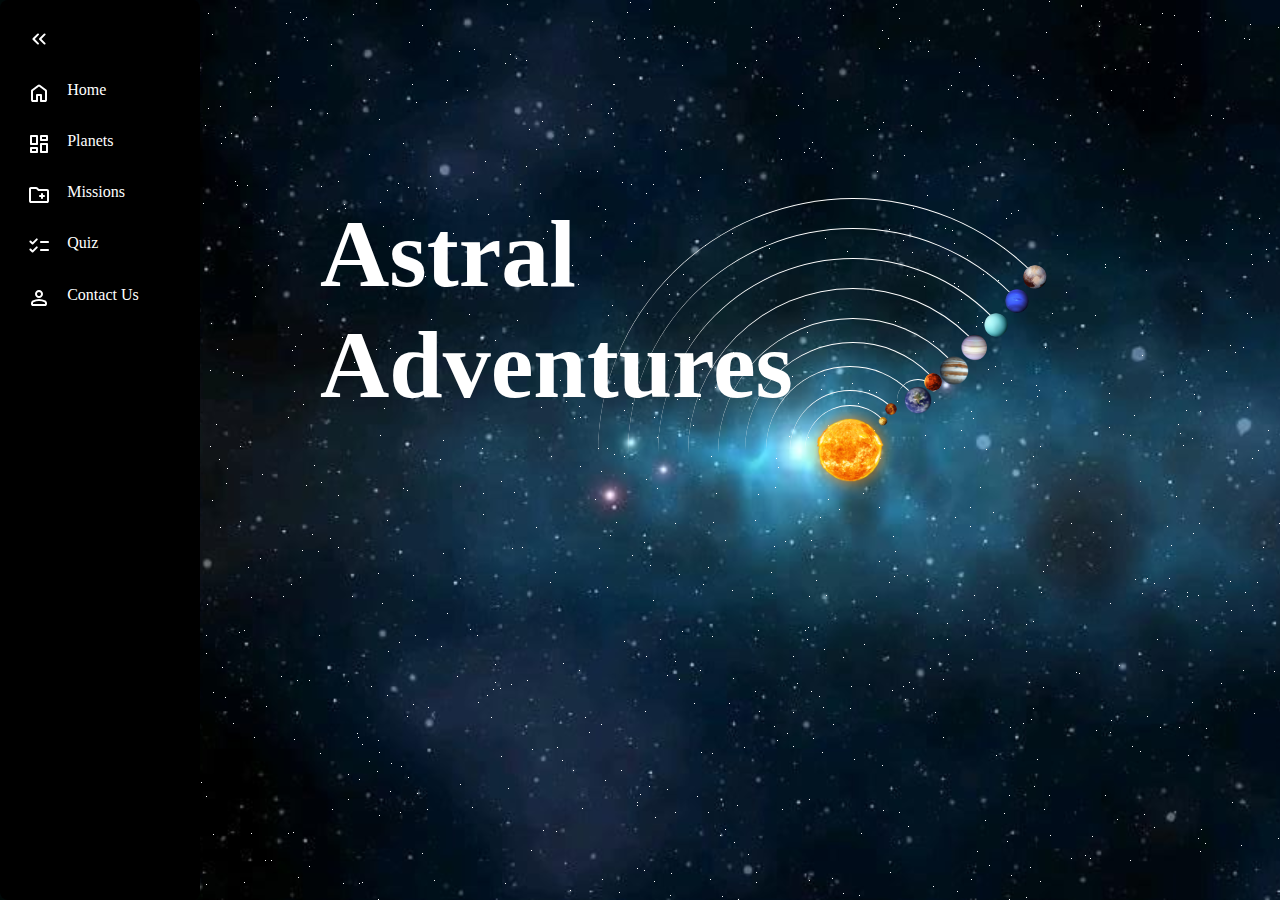
<file: index.html>
<!DOCTYPE html>
<html>
<head>
<title>Solar System</title>
<link rel=stylesheet href="styles.css">
<script type="text/javascript" src="script.js" defer></script>


</head>
<body>




    <div id="header">
        <h1>Astral <br> Adventures</h1>
    </div>

    <div id="parent">
        <div id="nav">
            <nav id="sidebar">
                <ul>
                  <li>
                    <button onclick=toggleSidebar() id="toggle-btn">
                      <svg xmlns="http://www.w3.org/2000/svg" height="24px" viewBox="0 -960 960 960" width="24px" fill="#e8eaed"><path d="m313-480 155 156q11 11 11.5 27.5T468-268q-11 11-28 11t-28-11L228-452q-6-6-8.5-13t-2.5-15q0-8 2.5-15t8.5-13l184-184q11-11 27.5-11.5T468-692q11 11 11 28t-11 28L313-480Zm264 0 155 156q11 11 11.5 27.5T732-268q-11 11-28 11t-28-11L492-452q-6-6-8.5-13t-2.5-15q0-8 2.5-15t8.5-13l184-184q11-11 27.5-11.5T732-692q11 11 11 28t-11 28L577-480Z"/></svg>
                    </button>
                  </li>
                  <li class="active">
                    <a href="index.html">
                      <svg xmlns="http://www.w3.org/2000/svg" height="24px" viewBox="0 -960 960 960" width="24px" fill="#e8eaed"><path d="M240-200h120v-200q0-17 11.5-28.5T400-440h160q17 0 28.5 11.5T600-400v200h120v-360L480-740 240-560v360Zm-80 0v-360q0-19 8.5-36t23.5-28l240-180q21-16 48-16t48 16l240 180q15 11 23.5 28t8.5 36v360q0 33-23.5 56.5T720-120H560q-17 0-28.5-11.5T520-160v-200h-80v200q0 17-11.5 28.5T400-120H240q-33 0-56.5-23.5T160-200Zm320-270Z"/></svg>
                      <span>Home</span>
                    </a>
                  </li>
                  <li>
                    <a href="Planets-page.html">
                      <svg xmlns="http://www.w3.org/2000/svg" height="24px" viewBox="0 -960 960 960" width="24px" fill="#e8eaed"><path d="M520-640v-160q0-17 11.5-28.5T560-840h240q17 0 28.5 11.5T840-800v160q0 17-11.5 28.5T800-600H560q-17 0-28.5-11.5T520-640ZM120-480v-320q0-17 11.5-28.5T160-840h240q17 0 28.5 11.5T440-800v320q0 17-11.5 28.5T400-440H160q-17 0-28.5-11.5T120-480Zm400 320v-320q0-17 11.5-28.5T560-520h240q17 0 28.5 11.5T840-480v320q0 17-11.5 28.5T800-120H560q-17 0-28.5-11.5T520-160Zm-400 0v-160q0-17 11.5-28.5T160-360h240q17 0 28.5 11.5T440-320v160q0 17-11.5 28.5T400-120H160q-17 0-28.5-11.5T120-160Zm80-360h160v-240H200v240Zm400 320h160v-240H600v240Zm0-480h160v-80H600v80ZM200-200h160v-80H200v80Zm160-320Zm240-160Zm0 240ZM360-280Z"/></svg>
                      <span>Planets</span>
                    </a>
                  </li>
                  <li>
                    <a href="missions.html">
                      <svg xmlns="http://www.w3.org/2000/svg" height="24px" viewBox="0 -960 960 960" width="24px" fill="#e8eaed"><path d="M160-160q-33 0-56.5-23.5T80-240v-480q0-33 23.5-56.5T160-800h207q16 0 30.5 6t25.5 17l57 57h320q33 0 56.5 23.5T880-640v400q0 33-23.5 56.5T800-160H160Zm0-80h640v-400H447l-80-80H160v480Zm0 0v-480 480Zm400-160v40q0 17 11.5 28.5T600-320q17 0 28.5-11.5T640-360v-40h40q17 0 28.5-11.5T720-440q0-17-11.5-28.5T680-480h-40v-40q0-17-11.5-28.5T600-560q-17 0-28.5 11.5T560-520v40h-40q-17 0-28.5 11.5T480-440q0 17 11.5 28.5T520-400h40Z"/></svg>
                      <span>Missions</span>
                    </a>
                  </li>
                  <li>
                    <a href="quiz.html">
                      <svg xmlns="http://www.w3.org/2000/svg" height="24px" viewBox="0 -960 960 960" width="24px" fill="#e8eaed"><path d="m221-313 142-142q12-12 28-11.5t28 12.5q11 12 11 28t-11 28L250-228q-12 12-28 12t-28-12l-86-86q-11-11-11-28t11-28q11-11 28-11t28 11l57 57Zm0-320 142-142q12-12 28-11.5t28 12.5q11 12 11 28t-11 28L250-548q-12 12-28 12t-28-12l-86-86q-11-11-11-28t11-28q11-11 28-11t28 11l57 57Zm339 353q-17 0-28.5-11.5T520-320q0-17 11.5-28.5T560-360h280q17 0 28.5 11.5T880-320q0 17-11.5 28.5T840-280H560Zm0-320q-17 0-28.5-11.5T520-640q0-17 11.5-28.5T560-680h280q17 0 28.5 11.5T880-640q0 17-11.5 28.5T840-600H560Z"/></svg>
                      <span>Quiz</span>
                    </a>
                  </li>
                  <li>
                    <a href="contact.html">
                      <svg xmlns="http://www.w3.org/2000/svg" height="24px" viewBox="0 -960 960 960" width="24px" fill="#e8eaed"><path d="M480-480q-66 0-113-47t-47-113q0-66 47-113t113-47q66 0 113 47t47 113q0 66-47 113t-113 47ZM160-240v-32q0-34 17.5-62.5T224-378q62-31 126-46.5T480-440q66 0 130 15.5T736-378q29 15 46.5 43.5T800-272v32q0 33-23.5 56.5T720-160H240q-33 0-56.5-23.5T160-240Zm80 0h480v-32q0-11-5.5-20T700-306q-54-27-109-40.5T480-360q-56 0-111 13.5T260-306q-9 5-14.5 14t-5.5 20v32Zm240-320q33 0 56.5-23.5T560-640q0-33-23.5-56.5T480-720q-33 0-56.5 23.5T400-640q0 33 23.5 56.5T480-560Zm0-80Zm0 400Z"/></svg>
                      <span>Contact Us</span>
                    </a>
                  </li>
                </ul>
              </nav>
        </div>
    
        <div id="solar">
        <div class="container">
            <div class="sun">
          <img src="sun.png" alt="sun">
         </div>
            <div class="mercury">
                
            </div>
         <div class="venus"></div>
            <div class="earth">
          <div class="moon"></div>
            </div>
            <div class="mars"></div>
            <div class="jupiter"></div>
            <div class="saturn"></div>
         <div class="uranus"></div>
            <div class="neptune">
            </div>
            <div class="pluto">
            </div>
        </div>
    </div>
</div>
 
  
</body>

</html>
</file>
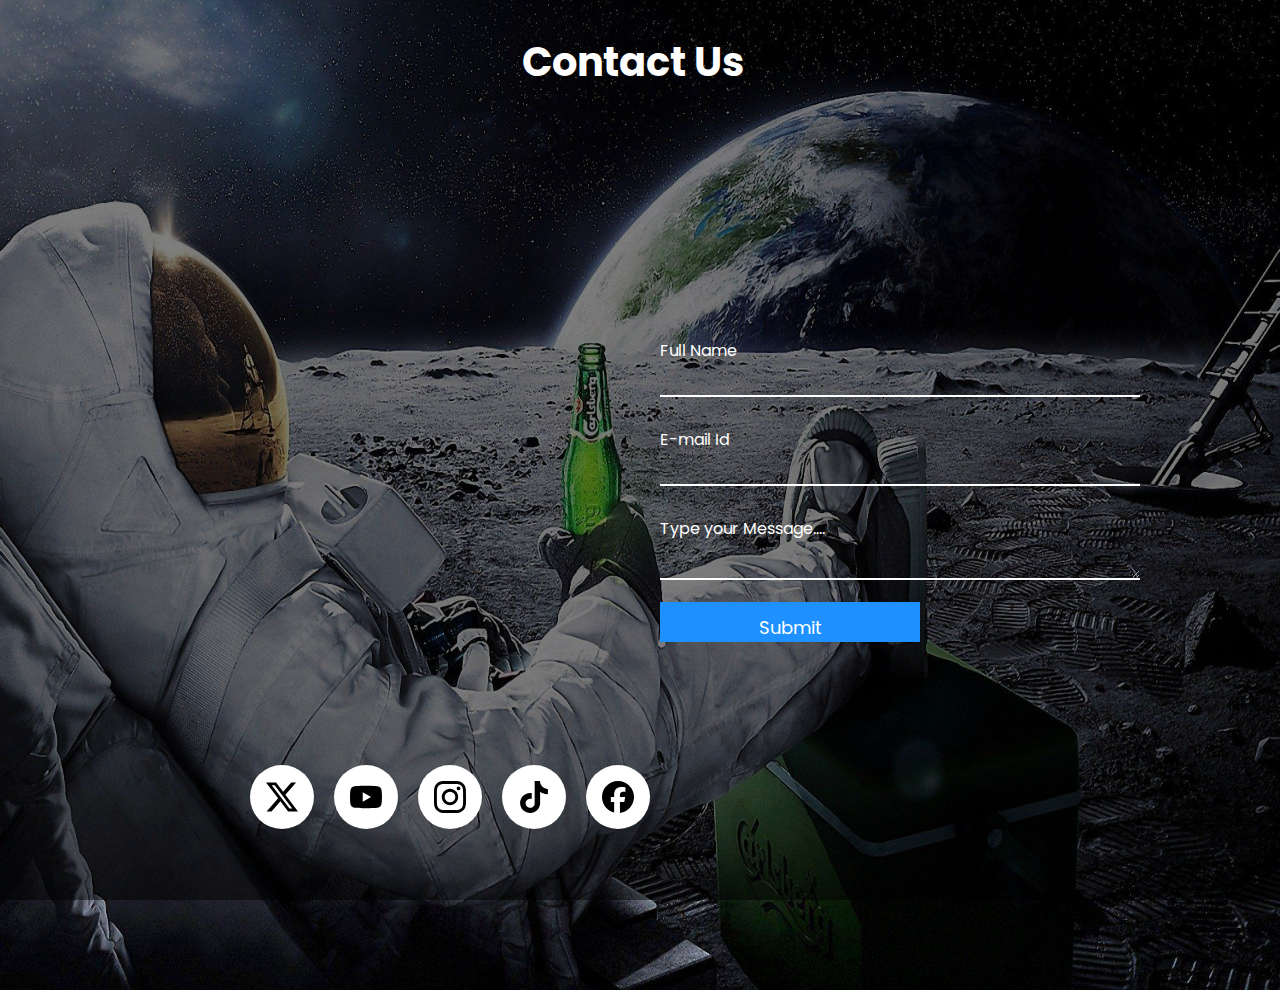
<file: contact.html>
<!DOCTYPE html>
<html lang="en">
<head>
    <meta charset="UTF-8">
    <meta name="viewport" content="width=device-width, initial-scale=1.0">
    <title>Contact_Us</title>
    <link href="https://fonts.googleapis.com/css2?family=Poppins&family=Roboto+Slab&display=swap" rel="stylesheet">
    <link rel="stylesheet" href="contact.css">
    <link rel="stylesheet" href="https://stackpath.bootstrapcdn.com/font-awesome/4.7.0/css/font-awesome.min.css" integrity="sha384-wvfXpqpZZVQGK6TAh5PVlGOfQNHSoD2xbE+QkPxCAFlNEevoEH3Sl0sibVcOQVnN" crossorigin="anonymous"><link rel="stylesheet" href="https://stackpath.bootstrapcdn.com/font-awesome/4.7.0/css/font-awesome.min.css" integrity="sha384-wvfXpqpZZVQGK6TAh5PVlGOfQNHSoD2xbE+QkPxCAFlNEevoEH3Sl0sibVcOQVnN" crossorigin="anonymous">
</head>
<body style="background-image: url(19350.jpg)">
    <div class="container">
        <header>
            <h1 style="font-size: 40px;">Contact Us</h1> <br>
        </header>
        <div class="content">
            <div class="content-form">
                
            </div>
        </div>

      <form>
        <div class="form">
            <div class="right">
              <div class="contact-form">
                  <input type="text" required>
                  <span>Full Name</span>
              </div>
  
              <div class="contact-form">
                  <input type="E-mail" required>
                  <span>E-mail Id</span>
              </div>
              <div class="contact-form">
                  <textarea name="text">
                    
                  </textarea>
                  <span> Type your Message....</span>
              </div>
  
              <div class="contact-form">
                  <input type="submit" name="submit">
              </div>
              </div>
            </div>
          </div>
    </form>
        <div class="media">
            <div class="socials-container">
                <a data-social="Twitter" style="--accent-color: black;" href="https://x.com/codingtogo">
                  <svg role="img" viewBox="0 0 24 24" xmlns="http://www.w3.org/2000/svg"><title>X</title><path d="M18.901 1.153h3.68l-8.04 9.19L24 22.846h-7.406l-5.8-7.584-6.638 7.584H.474l8.6-9.83L0 1.154h7.594l5.243 6.932ZM17.61 20.644h2.039L6.486 3.24H4.298Z"/></svg>
                </a>
                <a data-social="YouTube" style="--accent-color: red;" href="https://youtube.com/@coding2go">
                  <svg role="img" viewBox="0 0 24 24" xmlns="http://www.w3.org/2000/svg"><title>YouTube</title><path d="M23.498 6.186a3.016 3.016 0 0 0-2.122-2.136C19.505 3.545 12 3.545 12 3.545s-7.505 0-9.377.505A3.017 3.017 0 0 0 .502 6.186C0 8.07 0 12 0 12s0 3.93.502 5.814a3.016 3.016 0 0 0 2.122 2.136c1.871.505 9.376.505 9.376.505s7.505 0 9.377-.505a3.015 3.015 0 0 0 2.122-2.136C24 15.93 24 12 24 12s0-3.93-.502-5.814zM9.545 15.568V8.432L15.818 12l-6.273 3.568z"/></svg>
                </a>
                <a data-social="Instagram" style="--accent-color: #fe107c;" href="#">
                  <svg role="img" viewBox="0 0 24 24" xmlns="http://www.w3.org/2000/svg"><title>Instagram</title><path d="M7.0301.084c-1.2768.0602-2.1487.264-2.911.5634-.7888.3075-1.4575.72-2.1228 1.3877-.6652.6677-1.075 1.3368-1.3802 2.127-.2954.7638-.4956 1.6365-.552 2.914-.0564 1.2775-.0689 1.6882-.0626 4.947.0062 3.2586.0206 3.6671.0825 4.9473.061 1.2765.264 2.1482.5635 2.9107.308.7889.72 1.4573 1.388 2.1228.6679.6655 1.3365 1.0743 2.1285 1.38.7632.295 1.6361.4961 2.9134.552 1.2773.056 1.6884.069 4.9462.0627 3.2578-.0062 3.668-.0207 4.9478-.0814 1.28-.0607 2.147-.2652 2.9098-.5633.7889-.3086 1.4578-.72 2.1228-1.3881.665-.6682 1.0745-1.3378 1.3795-2.1284.2957-.7632.4966-1.636.552-2.9124.056-1.2809.0692-1.6898.063-4.948-.0063-3.2583-.021-3.6668-.0817-4.9465-.0607-1.2797-.264-2.1487-.5633-2.9117-.3084-.7889-.72-1.4568-1.3876-2.1228C21.2982 1.33 20.628.9208 19.8378.6165 19.074.321 18.2017.1197 16.9244.0645 15.6471.0093 15.236-.005 11.977.0014 8.718.0076 8.31.0215 7.0301.0839m.1402 21.6932c-1.17-.0509-1.8053-.2453-2.2287-.408-.5606-.216-.96-.4771-1.3819-.895-.422-.4178-.6811-.8186-.9-1.378-.1644-.4234-.3624-1.058-.4171-2.228-.0595-1.2645-.072-1.6442-.079-4.848-.007-3.2037.0053-3.583.0607-4.848.05-1.169.2456-1.805.408-2.2282.216-.5613.4762-.96.895-1.3816.4188-.4217.8184-.6814 1.3783-.9003.423-.1651 1.0575-.3614 2.227-.4171 1.2655-.06 1.6447-.072 4.848-.079 3.2033-.007 3.5835.005 4.8495.0608 1.169.0508 1.8053.2445 2.228.408.5608.216.96.4754 1.3816.895.4217.4194.6816.8176.9005 1.3787.1653.4217.3617 1.056.4169 2.2263.0602 1.2655.0739 1.645.0796 4.848.0058 3.203-.0055 3.5834-.061 4.848-.051 1.17-.245 1.8055-.408 2.2294-.216.5604-.4763.96-.8954 1.3814-.419.4215-.8181.6811-1.3783.9-.4224.1649-1.0577.3617-2.2262.4174-1.2656.0595-1.6448.072-4.8493.079-3.2045.007-3.5825-.006-4.848-.0608M16.953 5.5864A1.44 1.44 0 1 0 18.39 4.144a1.44 1.44 0 0 0-1.437 1.4424M5.8385 12.012c.0067 3.4032 2.7706 6.1557 6.173 6.1493 3.4026-.0065 6.157-2.7701 6.1506-6.1733-.0065-3.4032-2.771-6.1565-6.174-6.1498-3.403.0067-6.156 2.771-6.1496 6.1738M8 12.0077a4 4 0 1 1 4.008 3.9921A3.9996 3.9996 0 0 1 8 12.0077"/></svg>
                </a>
                <a data-social="TikTok" style="--accent-color: #38142a;" href="#">
                  <svg role="img" viewBox="0 0 24 24" xmlns="http://www.w3.org/2000/svg"><title>TikTok</title><path d="M12.525.02c1.31-.02 2.61-.01 3.91-.02.08 1.53.63 3.09 1.75 4.17 1.12 1.11 2.7 1.62 4.24 1.79v4.03c-1.44-.05-2.89-.35-4.2-.97-.57-.26-1.1-.59-1.62-.93-.01 2.92.01 5.84-.02 8.75-.08 1.4-.54 2.79-1.35 3.94-1.31 1.92-3.58 3.17-5.91 3.21-1.43.08-2.86-.31-4.08-1.03-2.02-1.19-3.44-3.37-3.65-5.71-.02-.5-.03-1-.01-1.49.18-1.9 1.12-3.72 2.58-4.96 1.66-1.44 3.98-2.13 6.15-1.72.02 1.48-.04 2.96-.04 4.44-.99-.32-2.15-.23-3.02.37-.63.41-1.11 1.04-1.36 1.75-.21.51-.15 1.07-.14 1.61.24 1.64 1.82 3.02 3.5 2.87 1.12-.01 2.19-.66 2.77-1.61.19-.33.4-.67.41-1.06.1-1.79.06-3.57.07-5.36.01-4.03-.01-8.05.02-12.07z"/></svg>
                </a>
                <a data-social="Facebook" style="--accent-color: #106bff;" href="#">
                  <svg role="img" viewBox="0 0 24 24" xmlns="http://www.w3.org/2000/svg"><title>Facebook</title><path d="M9.101 23.691v-7.98H6.627v-3.667h2.474v-1.58c0-4.085 1.848-5.978 5.858-5.978.401 0 .955.042 1.468.103a8.68 8.68 0 0 1 1.141.195v3.325a8.623 8.623 0 0 0-.653-.036 26.805 26.805 0 0 0-.733-.009c-.707 0-1.259.096-1.675.309a1.686 1.686 0 0 0-.679.622c-.258.42-.374.995-.374 1.752v1.297h3.919l-.386 2.103-.287 1.564h-3.246v8.245C19.396 23.238 24 18.179 24 12.044c0-6.627-5.373-12-12-12s-12 5.373-12 12c0 5.628 3.874 10.35 9.101 11.647Z"/></svg>
                </a>
              </div>
        </div>
        <div class="empty">

        </div>
    </div>    
</body>
</html>
</file>
<file: styles.css>
* {
    margin: 0;
    padding: 0;
    box-sizing: border-box;
    cursor: url(cursor.png), auto;
  }

  body {

    background-image: url(Deep\ Space\ Nebula.jpeg);
    background-size: cover;
    width: 100vw;
    height: 100vh;  }

  #parent{
    display: flex;

}



#audio{
    display:none;
}





#sidebar{
    display: flex;
    float: left;
    box-sizing: border-box;
    height: 100vh;
    width: 200px;
    padding: 5px 1em;
    background-color: black;
    border-right: 2px solid black;
    position: sticky;
    top: 0;
    align-self: start;
    transition: 300ms ease-in-out;
    overflow: hidden;
    text-wrap: nowrap;
    cursor: pointer;
  }
  
  #sidebar.close{
    padding: 5px;
    width: 60px;
  }
  
  #sidebar ul{
    list-style: none;
  }
  
  
  
  
  #sidebar a, #sidebar, #sidebar .logo{
    border-radius: .5em;
    padding: .85em;
    text-decoration: none;
    color: white;
    display: flex;
    gap: 1em;
    cursor: pointer;
  }
  
  
  
  
  
  #sidebar svg{
    flex-shrink: 0;
    fill: white;
  }
  
  #sidebar a span{
    flex-grow: 1;
  }
  
  #sidebar a:hover, #sidebar .dropdown-btn:hover{
    background-color: red;
  }
  
  
  
  .rotate svg:last-child{
    rotate: 180deg;
  }
  
  
  #toggle-btn{
    margin-left: auto;
    padding: 1em;
    border: none;
    border-radius: .5em;
    background: none;
    cursor: pointer;
  
    svg{
      transition: rotate 150ms ease;
    }
  }
  #toggle-btn:hover{
    background-color: red;
  }


#header{
    color: white;
    position: absolute;
    left: 20rem;
    bottom:30rem;
    font-size: 48px;
    font-weight: bold;
}






#solar {
    margin: 0;
    width: 700px;
    height: 100vh;
    display: flex;
    position: absolute;
    right: 5em;
    align-items: center;
    justify-content: center;
    overflow: hidden;
}
.container {
    font-size: 6px;
    width: 40em;
    height: 40em;
    position: relative;
}
img{
    height: 130%;
    width: 130%;
}
.sun {
    display: flex;
    align-items: center;
    justify-content: center;
    position: absolute;
    top: 15em;
    left: 15em;
    width: 10em;
    height: 10em;
    border-radius: 50%;
    box-shadow: 0 0 3em rgb(255, 128, 0);
    animation: orbit 50s linear infinite;
}
.mercury,
.venus,
.earth,
.moon,
.mars,
.jupiter,
.saturn,
.uranus,
.neptune,
.pluto {
    position: absolute;
    border-style: solid;
    border-color: white transparent transparent transparent;
    border-width: 0.1em 0.1em 0 0;
    border-radius: 50%;
}
.mercury {
    top: 12.5em;
    left: 12.5em;
    width: 15em;
    height: 15em;
    animation: orbit 68.7s linear infinite;
}

.venus {
    top: 10em;
    left: 10em;
    width: 20em;
    height: 20em;
    animation: orbit 48.7s linear infinite;
}

.earth {
    top: 6em;
    left: 6em;
    width: 28em;
    height: 28em; 
    animation: orbit 36.5s linear infinite;   
}
.moon {
    top: 2em;
    right: -1em;
    width: 7em;
    height: 7em; 
    animation: orbit 2.7s linear infinite;
}
.mars {
    top: 2em;
    left: 2.5em;
    width: 36em;
    height: 36em; 
    animation: orbit 26.5s linear infinite;
}
.jupiter {
    top: -2em;
    left: -2em;
    width: 45em;
    height: 45em; 
    animation: orbit 21s linear infinite;
}
.saturn {
    top: -7em;
    left: -7em;
    width: 55em;
    height: 55em; 
    animation: orbit 17s linear infinite;
}
.uranus {
    top: -12em;
    left: -12em;
    width: 65em;
    height: 65em; 
    animation: orbit 19s linear infinite;
}
.neptune {
    top: -17em;
    left: -17em;
    width: 75em;
    height: 75em; 
    animation: orbit 15s linear infinite;
}
span{
    color: white;
}

.pluto {
    top: -22em;
    left: -22em;
    width: 85em;
    height: 85em; 
    animation: orbit 18s linear infinite;
}

.mercury::before,
.venus::before,
.earth::before,
.moon::before,
.mars::before,
.jupiter::before,
.saturn::before,
.uranus::before,
.neptune::before,
.pluto::before{
    content: '';
    position: absolute;
    border-radius: 50%;
    animation: orbit 30s linear infinite;
}
.mercury::before {
    top: 1.5em;
    right: 0.8em;
    width: 2em;
    height: 2em;
    background-image: url('mercury.png');
    background-size: cover;
}
.venus::before {
    top: 2em;
    right: 2em;
    width: 2em;
    height: 2em;
    background-image: url('venus.png');
    background-size: cover;
}
.earth::before {
    top: 3em;
    right: 0em;
    width: 5em;
    height: 5em;
    background-image: url('earth.png');
    background-size: cover;
}

.moon::before {
    top: 0.8em;
    right: 0.2em;
    width: 1.2em;
    height: 1.2em;
    background-image: url('moon.png');
    background-size: cover;
}
.mars::before {
    top: 5em;
    right: 3em;
    width: 3em;
    height: 3em;
    background-image: url('mars.png');
    background-size: cover;
}
.jupiter::before {
    top: 6em;
    right: 3em;
    width: 5em;
    height: 5em;
    background-image: url('jupiter.png');
    background-size: cover;
}
.saturn::before {
    top: 7.5em;
    right: 5em;
    width: 4.5em;
    height: 4.5em;
    background-image: url('saturn.png');
    background-size: cover;
}
.uranus::before {
    top: 9em;
    right: 6.5em;
    width: 4em;
    height: 4em;
    background-image: url('uranus.png');
    background-size: cover;
}
.neptune::before {
    top: 10em;
    right: 8em;
    width: 4em;
    height: 4em;
    background-image: url('neptune.png');
    background-size: cover;
}



.pluto::before {
    top: 11em;
    right: 10em;
    width: 4em;
    height: 4em;
    background-image: url('pluto.png');
    background-size: cover;
}

.star {
    position: absolute;
    background-color: white;
    border-radius: 50%;
    z-index: -1;
}

@keyframes orbit {
    to {
        transform: rotate(360deg);
    }
}
</file>
<file: contact.css>
*{
    padding: 0;
    margin: 0;
    color: #fff;
    box-sizing: border-box;
    font-family: 'Poppins', sans-serif;
    border: none;
    cursor: url(cursor.png), auto;
}
body{
    width: 100%;
    height: 100vh;
    background-size: 100% 110vh;
    position: relative;
    background-repeat: no-repeat;
}
header{
    position: absolute;
    text-align: center;
    width: 75%;
    left: 12%;
    top: 2rem;
}
header h1{
    font-size: 30px;
}
.empty{
    width: 100%;
    height: 100vh;
    background-color: rgba(0,0,0,0.5);
    position: absolute;
    top: 0px;
    left: 0;
    z-index: -1;
}

.content{
    display: flex;
    min-height: 110vh;
}
.content section{
    margin-top: 8vh;
    margin-left: 20vh;
}
.content-form{
    margin-top: 7rem;
}
section i{
    border-radius: 50%;
    width: 40px;
    height: 40px;
    background-color: rgba(255,255,255,0.8);
    color: black;
    text-align: center;
}
.form{
    display: flex;
    position: absolute;
    top: 0;
    left: 0;
    margin-left: 50%;
    justify-content: center;
    align-items: center;
    min-height: 110vh;
}

.form .contact-form input{
    width: 30rem;
    background-color: transparent;
    border: 0px;
    border: transparent;
    margin: 20px;
    padding: 10px;
    font-size: 18px;
    border-bottom: 2px solid #fff;
}
.form .contact-form input ~ span{
    position: absolute;
    left: 20px;
    transition: 0.9s ease-in-out;
    margin-top: 10px;
}
.form .contact-form input:focus ~span{
    transform: translateY(-20px);
    pointer-events: none;
}
.form .contact-form textarea{
    width: 30rem;
    border: 0px;
    background-color: transparent;
    margin: 20px;
    font-size: 17px;
    border-bottom: 2px solid white;
}
.form .contact-form textarea ~ span
{
    position: absolute;
    left: 20px;
    margin-top: 10px;
    transition: 0.9s ease-in-out;
}
.form .contact-form textarea:focus ~span{
    transform: translateY(-20px);
    pointer-events: none;
}
.form .contact-form input[type=submit]{
    background-color: dodgerblue;
    border: 2px solid dodgerblue;
    font-size: 18px;
    width: 50%;
    height: 40px;
    margin-top: -5px;
}
.form .contact-form input[type=submit]:hover{
    background-color: transparent;
    color: dodgerblue;
}
.media{
    position: absolute;
    top: 85vh;
    right: 70vh;
    display: flex;
    list-style: none;
}
.media li{
    margin: 20px 30px;
}
@media screen and (max-width: 900px){
    body{
        background-repeat: repeat-y;
        overflow: auto;
    }
    header{
        position: absolute;
        left: 0;
        top: 20%;
        width: 100%;
    }
    .empty{
        height: 210vh;
    }
    .form{
        position: absolute;
        top: 100vh;
        margin-left: 10%;
    }
    .content-form{
        display: grid;
        grid-template-columns: repeat(3, 1fr);
        grid-gap: 0;
        margin-top: 53vh;
        margin-left: 10vh;
    }
    .content section{
        margin-top: 0vh;
        margin-left: 0vh;
    }
    .media{
        position: absolute;
        top: 190vh;
        right: 30px;
    }
}











.socials-container{
    display: flex;
    gap: 20px;
  }
  .socials-container a{
    background-color: white;
    padding: 1em;
    border-radius: 50%;
    height: 64px;
    width: 64px;
    box-sizing: border-box;
    flex-shrink: 0;
    display: grid;
    place-items: center;
    box-shadow: 0 5px 10px rgba(0, 0, 0, 0.05);
  }
  .socials-container a svg{
    height: 32px;
  }
  .socials-container a::before{
    content: attr(data-social);
    position: absolute;
    background-color: var(--accent-color);
    color: white;
    text-decoration: none;
    padding: 0.5em 1em;
    border-radius: 100px;
    box-shadow: 0 5px 10px rgba(0, 0, 0, 0.05);
    transform: translateY(-30px) rotate(25deg);
    opacity: 0;
    transition: 200ms cubic-bezier(.42,0,.44,1.68);
  }
  .socials-container a:hover{
    background-color: var(--accent-color);
    fill: white;
  }
  .socials-container a::after{
    content: '';
    position: absolute;
    height: 0;
    width: 0;
    border-left: 8px solid transparent;
    border-right: 8px solid transparent;
    border-top: 10px solid var(--accent-color);
    transform: translateY(0) rotate(25deg);
    opacity: 0;
    transition: 200ms cubic-bezier(.42,0,.44,1.68);
  }
  .socials-container a:hover::before{
    transform: translateY(-65px) rotate(0);
    opacity: 1;
  }
  .socials-container a:hover::after{
    transform: translateY(-42px) rotate(0);
    opacity: 1;
  }
</file>
